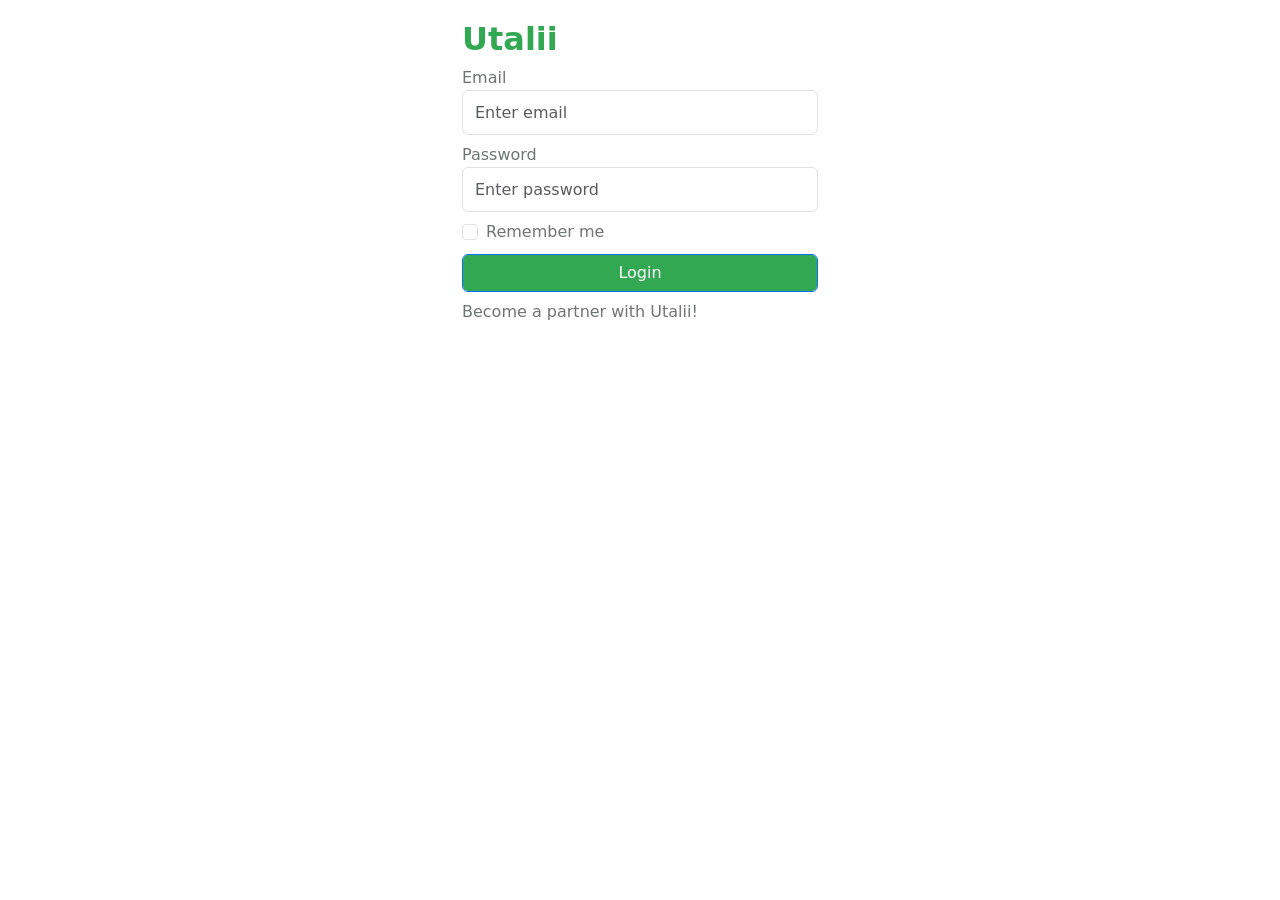
<file: login.html>
<!DOCTYPE html>
<html lang="en">
<head>
    <meta charset="UTF-8">
    <meta name="viewport" content="width=device-width, initial-scale=1.0">
    <title>Utalii</title>
    <link href="https://cdn.jsdelivr.net/npm/bootstrap@5.2.3/dist/css/bootstrap.min.css" rel="stylesheet" integrity="sha384-rbsA2VBKQhggwzxH7pPCaAqO46MgnOM80zW1RWuH61DGLwZJEdK2Kadq2F9CUG65" crossorigin="anonymous">
    <link href="./style/style.css" rel="stylesheet">
</head>
<body>
    <div class="container">
        <div class="row justify-content-center">
            <div class="col-md-4">
                <form method="POST" id="form2">
                    <h2 class="h2">Utalii</h2>
                    <div class="form-group mt-2">
                        <label for="email">Email</label>
                        <input type="email" class="form-control" id="email" placeholder="Enter email">
                    </div>
                    <div class="form-group mt-2">
                        <label for="password">Password</label>
                        <input type="password" class="form-control" id="password" placeholder="Enter password">
                    </div>
                    <div class="form-group form-check mt-2">
                        <label class="form-check-label">
                            <input class="form-check-input" type="checkbox"> Remember me
                        </label>
                    </div>
                    <button type="submit" name="submit" id="btnLogin" class="form-control mt-2 btn btn-primary">Login</button>
                    <div class="form-group mt-2">
                        <a href="register.html">Become a partner with Utalii!</a>
                    </div>
                </form>
                
               

            </div>
        </div>
    </div>

    <script>
        document.getElementById('form2').addEventListener('submit', async function(event){
            event.preventDefault();
            const email = document.getElementById('email').value;
            const password = document.getElementById('password').value;

            try{
                const response = await fetch('http://localhost:3000/auth/login', {
                    method: 'POST',
                    headers: {
                        'Content-Type': 'application/json'
                    },
                    body: JSON.stringify({ email, password })
                });

                if (response.ok) {
                    alert(' Successfully');
                    window.location.href = "dashboard.html"; // Redirect to login page after successful login
                } else {
                    const error = await response.json();
                    alert(error.message);
                }
            } catch(error){
                console.error('Error', error);
                alert('Error occurred, please try again');
            }
        });
    </script>
    
    <script src="https://cdn.jsdelivr.net/npm/bootstrap@5.2.3/dist/js/bootstrap.bundle.min.js" integrity="sha384-kenU1KFdBIe4zVF0s0G1M5b4hcpxyD9F7jL+jjXkk+Q2h455rYXK/7HAuoJl+0I4" crossorigin="anonymous"></script>
</body>
</html>
</file>
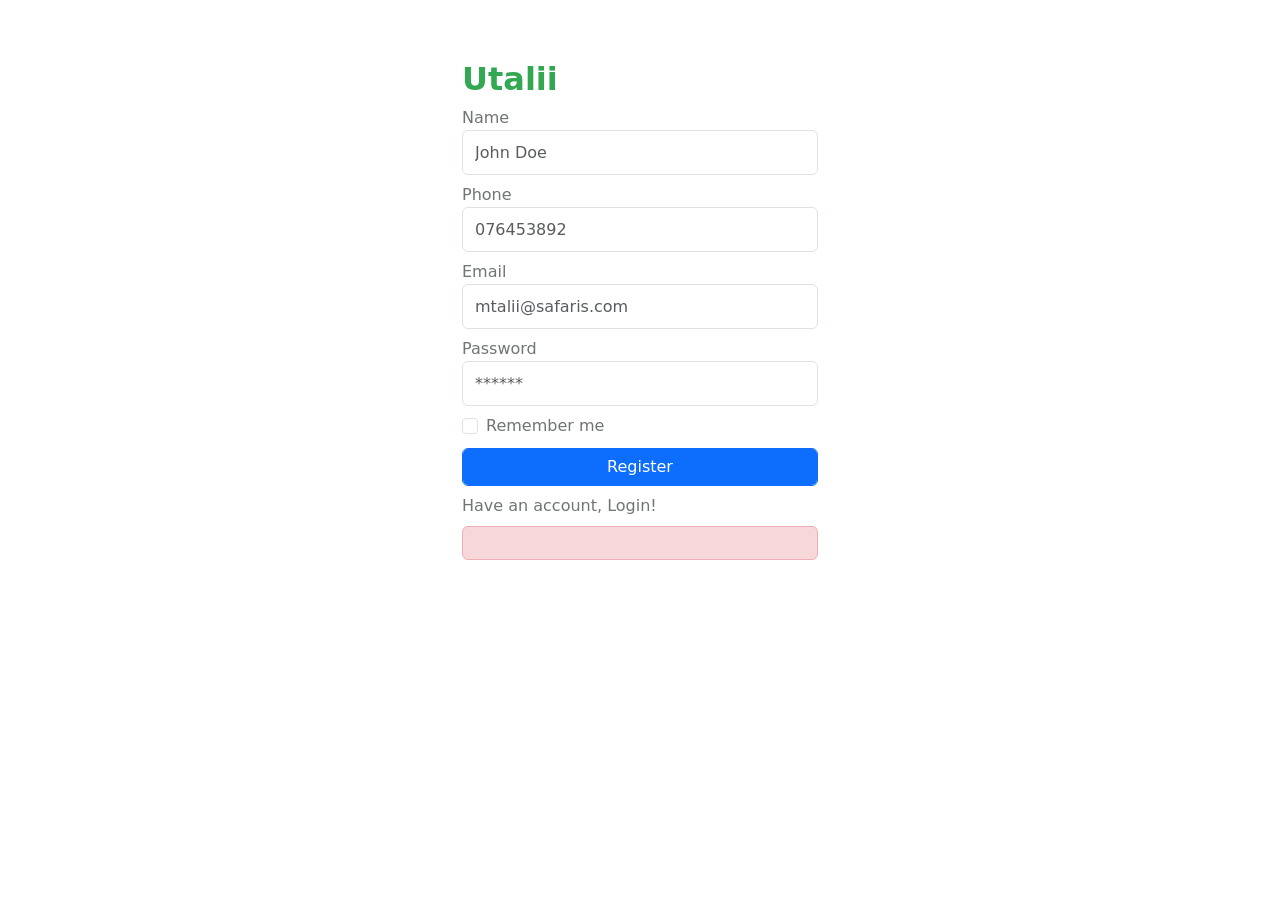
<file: register.html>
<!DOCTYPE html>
<html lang="en">
<head>
    <meta charset="UTF-8">
    <meta name="viewport" content="width=device-width, initial-scale=1.0">
    <title>Utalii</title>
    <link href="https://cdn.jsdelivr.net/npm/bootstrap@5.2.3/dist/css/bootstrap.min.css" rel="stylesheet" integrity="sha384-rbsA2VBKQhggwzxH7pPCaAqO46MgnOM80zW1RWuH61DGLwZJEdK2Kadq2F9CUG65" crossorigin="anonymous">
    <link href="./style/style.css" rel="stylesheet">
    <style>
        @keyframes slideIn {
            from {
                transform: translateX(-100%);
                opacity: 0;
            }
            to {
                transform: translateX(0);
                opacity: 1;
            }
        }

        .slide-in {
            animation: slideIn 0.5s forwards;
        }
    </style>
</head>
<body>
    <div class="container">
        <div class="row justify-content-center">
            <div class="col-md-4">
                <form method="POST" id="form1">
                    <h2 class="h2">Utalii</h2>
                    <div class="form-group mt-2">
                        <label for="name">Name</label>
                        <input type="text" class="form-control" id="name" placeholder="John Doe">
                    </div>
                    <div class="form-group mt-2">
                        <label for="phone">Phone</label>
                        <input type="text" class="form-control" id="phone" placeholder="076453892">
                    </div>
                    <div class="form-group mt-2">
                        <label for="email">Email</label>
                        <input type="email" class="form-control" id="email" placeholder="mtalii@safaris.com">
                    </div>
                    <div class="form-group mt-2">
                        <label for="password">Password</label>
                        <input type="password" class="form-control" id="password" placeholder="******">
                    </div>
                    <div class="form-group form-check mt-2">
                        <label class="form-check-label">
                            <input class="form-check-input" type="checkbox"> Remember me
                        </label>
                    </div>
                    <button type="submit" name="submit" id="btnRegister" class="form-control mt-2 btn btn-primary">Register</button>
                    <div class="form-group mt-2">
                        <a href="login.html">Have an account, Login!</a>
                    </div>
                    <div id="error-message" style="color: gray;" class="mt-2 alert alert-danger"></div>
                </form>
            </div>
        </div>
    </div>

    <script>
        document.getElementById('form1').addEventListener('submit', async function(event){
            event.preventDefault();

            const name = document.getElementById('name').value;
            const phone = document.getElementById('phone').value;
            const email = document.getElementById('email').value;
            const password = document.getElementById('password').value;
            const errorMessageDiv = document.getElementById('error-message');

            // Clear any previous error message and remove animation class
            errorMessageDiv.textContent = '';
            errorMessageDiv.classList.remove('slide-in');

            try {
                const response = await fetch('http://localhost:3000/auth/register', {
                    method: 'POST',
                    headers: {
                        'Content-Type': 'application/json'
                    },
                    body: JSON.stringify({ name, phone, email, password })
                });

                if (response.ok) {
                    window.location.href = "login.html";
                } else {
                    const error = await response.json();
                    errorMessageDiv.textContent = error.message; // Display the error message
                    errorMessageDiv.classList.add('slide-in'); // Add animation class
                }
            } catch (error) {
                console.error('Error', error);
                errorMessageDiv.textContent = 'An error occurred, please try again.'; // Display the error message
                errorMessageDiv.classList.add('slide-in'); // Add animation class
            }
        });
    </script>

    <script src="script.js"></script>
    <script src="https://cdn.jsdelivr.net/npm/bootstrap@5.2.3/dist/js/bootstrap.bundle.min.js" integrity="sha384-kenU1KFdBIe4zVF0s0G1M5b4hcpxyD9F7jL+jjXkk+Q2h455rYXK/7HAuoJl+0I4" crossorigin="anonymous"></script>
</body>
</html>
</file>
<file: style/style.css>
body{
    padding: 20px;
}
input{
    height: 45px;
}
.h2{
    font-weight: 700;
    color: #32a852;
}
#form1{
    position: relative;
    top: 40px;
}
#btnLogin{
    background-color: #32a852;
    color: white;
}
.form-group a{
    text-decoration: none;
    color: #6f7571;
}
.form-group a:hover{
    color: #32a852;
    text-decoration: underline;
    font-weight: 600;
}
label{
    color: #6f7571;
}
.fg{
    display: flex;
    flex-direction: row;
    justify-content: space-between;
}

button{
    border: 1px solid gray;
}
</file>
